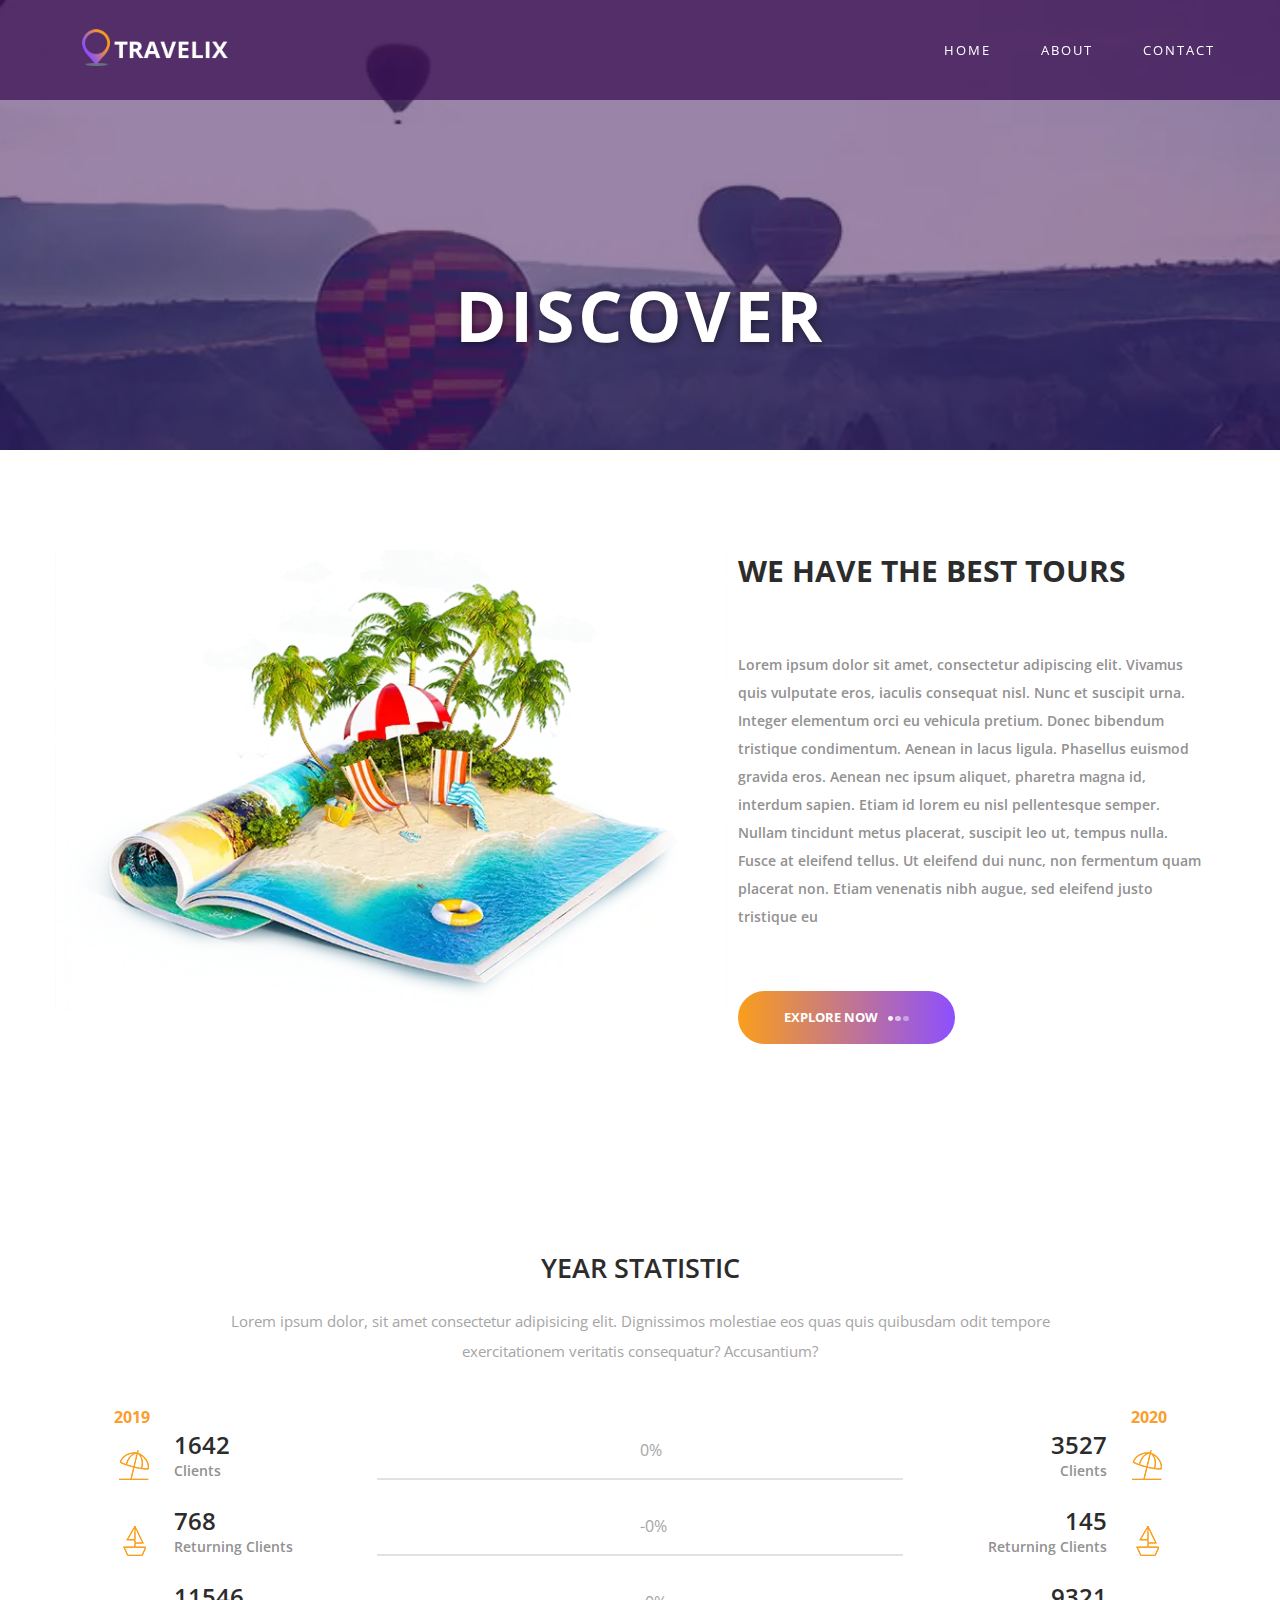
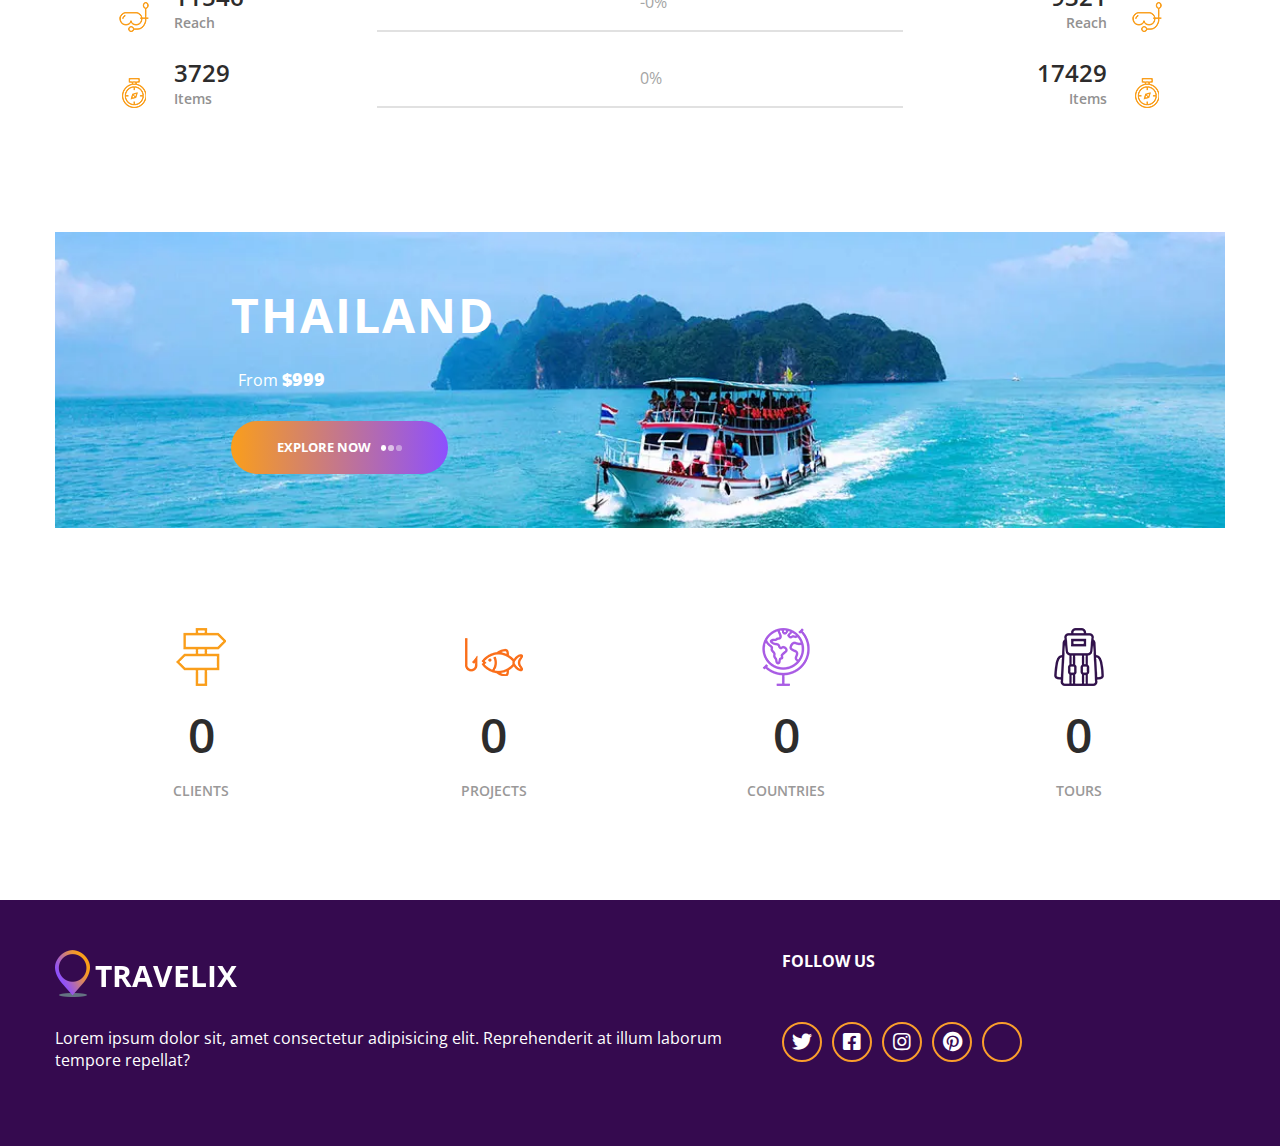
<file: about.html>
<!DOCTYPE html>
<html lang="en">
  <head>
    <meta charset="UTF-8" />
    <meta
      name="viewport"
      content="width=device-width, user-scalable=no, initial-scale=1.0, maximum-scale=1.0, minimum-scale=1.0"
    />
    <meta http-equiv="X-UA-Compatible" content="ie=edge" />
    <title>Travelix</title>
    <!--Font awesome CDN-->
    <link
      rel="stylesheet"
      href="https://cdnjs.cloudflare.com/ajax/libs/font-awesome/5.13.0/css/all.min.css"
    />
    <link rel="stylesheet" href="styles.css" />
  </head>
  <body>
    <header class="header">
      <div class="container">
        <nav class="nav">
          <div class="logo">
            <a href="index.html"> <img src="./images/logo.png" alt="" /> </a>
          </div>
          <div class="hamburger-menu">
            <i class="fas fa-bars"></i>
            <i class="fas fa-times"></i>
          </div>
          <ul class="nav-list">
            <li class="nav-item">
              <a href="index.html" class="nav-link">Home</a>
            </li>
            <li class="nav-item">
              <a href="about.html" class="nav-link">About</a>
            </li>
            <li class="nav-item">
              <a href="contact.html" class="nav-link">Contact</a>
            </li>
          </ul>
        </nav>
      </div>
    </header>

    <main>
      <!-- Hero Section -->
      <div class="parallax-hero about-hero-bg parallax">
        <div class="container">
          <div class="main-heading">
            <h1 class="title">Discover</h1>
          </div>
        </div>
      </div>

      <!-- Intro Section -->
      <section class="intro">
        <div class="container">
          <div class="contact-content">
            <div class="intro-wrap">
              <img loading="lazy" src="./images/intro.webp" alt="" />
            </div>
            <div class="intro-content">
              <h1 class="intro-heading">We have the best tours</h1>
              <p class="intro-paragraph">
                Lorem ipsum dolor sit amet, consectetur adipiscing elit. Vivamus
                quis vulputate eros, iaculis consequat nisl. Nunc et suscipit
                urna. Integer elementum orci eu vehicula pretium. Donec bibendum
                tristique condimentum. Aenean in lacus ligula. Phasellus euismod
                gravida eros. Aenean nec ipsum aliquet, pharetra magna id,
                interdum sapien. Etiam id lorem eu nisl pellentesque semper.
                Nullam tincidunt metus placerat, suscipit leo ut, tempus nulla.
                Fusce at eleifend tellus. Ut eleifend dui nunc, non fermentum
                quam placerat non. Etiam venenatis nibh augue, sed eleifend
                justo tristique eu
              </p>
              <div class="button">
                <div class="button_bcg"></div>
                <a href="#"
                  >explore now<span></span><span></span><span></span
                ></a>
              </div>
            </div>
          </div>
        </div>
      </section>

      <!-- Stats Section -->
      <section class="stats">
        <div class="container">
          <div class="stats-heading">
            <h1 class="stats-title">Year Statistic</h1>
            <p class="paragraph">
              Lorem ipsum dolor, sit amet consectetur adipisicing elit.
              Dignissimos molestiae eos quas quis quibusdam odit tempore
              exercitationem veritatis consequatur? Accusantium?
            </p>
          </div>
          <div class="stats-body">
            <div class="stats-year">
              <div class="stats-year-last">2019</div>
              <div class="stats-year-current">2020</div>
            </div>
            <div class="stats-content">
              <div class="stats-item">
                <div class="stats-last">
                  <div class="stats-last-icon">
                    <img loading="lazy" src="./images/stats_1.png" alt="" />
                  </div>
                  <div class="stats-last-content">
                    <div class="stats-number">1642</div>
                    <div class="stats-type">Clients</div>
                  </div>
                </div>

                <div class="stats-bar">
                  <div
                    class="stats-bar-perc"
                    data-percent="50"
                    data-color="#31124b"
                  >
                    <div class="">
                      <div class="stats-bar-value">
                        <span class="stat-value" data-target="115">0</span>%
                      </div>
                    </div>
                  </div>
                </div>
                <div class="stats-new">
                  <div class="stats-new-content">
                    <div class="stats-number">3527</div>
                    <div class="stats-type">Clients</div>
                  </div>
                  <div class="stats-new-icon">
                    <img loading="lazy" src="./images/stats_1.png" alt="" />
                  </div>
                </div>
              </div>

              <div class="stats-item">
                <div class="stats-last">
                  <div class="stats-last-icon">
                    <img loading="lazy" src="./images/stats_2.png" alt="" />
                  </div>
                  <div class="stats-last-content">
                    <div class="stats-number">768</div>
                    <div class="stats-type">Returning Clients</div>
                  </div>
                </div>

                <div class="stats-bar negative" data-x="768" data-y="145">
                  <div
                    class="stats-bar-perc"
                    data-percent="41"
                    data-color="#a95ce4"
                  >
                    <div class="">
                      <div class="stats-bar-value">
                        -<span class="stat-value" data-target="81">0</span>%
                      </div>
                    </div>
                  </div>
                </div>
                <div class="stats-new">
                  <div class="stats-new-content">
                    <div class="stats-number">145</div>
                    <div class="stats-type">Returning Clients</div>
                  </div>
                  <div class="stats-new-icon">
                    <img loading="lazy" src="./images/stats_2.png" alt="" />
                  </div>
                </div>
              </div>

              <div class="stats-item">
                <div class="stats-last">
                  <div class="stats-last-icon">
                    <img loading="lazy" src="./images/stats_3.webp" alt="" />
                  </div>
                  <div class="stats-last-content">
                    <div class="stats-number">11546</div>
                    <div class="stats-type">Reach</div>
                  </div>
                </div>

                <div
                  class="stats-bar negative"
                  data-x="11546"
                  data-y="9321"
                  data-color=""
                >
                  <div
                    class="stats-bar-perc"
                    data-percent="13"
                    data-color="#fa6f1b"
                  >
                    <div class="">
                      <div class="stats-bar-value">
                        -<span class="stat-value" data-target="25">0</span>%
                      </div>
                    </div>
                  </div>
                </div>
                <div class="stats-new">
                  <div class="stats-new-content">
                    <div class="stats-number">9321</div>
                    <div class="stats-type">Reach</div>
                  </div>
                  <div class="stats-new-icon">
                    <img loading="lazy" src="./images/stats_3.webp" alt="" />
                  </div>
                </div>
              </div>

              <div class="stats-item">
                <div class="stats-last">
                  <div class="stats-last-icon">
                    <img loading="lazy" src="./images/stats_4.webp" alt="" />
                  </div>
                  <div class="stats-last-content">
                    <div class="stats-number">3729</div>
                    <div class="stats-type">Items</div>
                  </div>
                </div>

                <div
                  class="stats-bar"
                  data-x="3729"
                  data-y="17429"
                  data-color=""
                >
                  <div
                    class="stats-bar-perc"
                    data-percent="45"
                    data-color="#fa9e1b"
                  >
                    <div class="">
                      <div class="stats-bar-value">
                        <span class="stat-value" data-target="95">0</span>%
                      </div>
                    </div>
                  </div>
                </div>
                <div class="stats-new">
                  <div class="stats-new-content">
                    <div class="stats-number">17429</div>
                    <div class="stats-type">Items</div>
                  </div>
                  <div class="stats-new-icon">
                    <img loading="lazy" src="./images/stats_4.webp" alt="" />
                  </div>
                </div>
              </div>
            </div>
          </div>
        </div>
      </section>

      <!-- about destination section -->
      <sectin class="about-destination">
        <div class="container">
          <div class="about-destination-container">
            <div class="about-destination-background"></div>
            <div class="about-destination-content">
              <h1 class="about-destination-title">Thailand</h1>
              <p class="about-destination-subtitle">From <span>$999</span></p>
              <div class="button">
                <div class="button_bcg"></div>
                <a href="#"
                  >explore now<span></span><span></span><span></span
                ></a>
              </div>
            </div>
          </div>
        </div>
      </sectin>
      <!-- Milestones Section -->
      <section class="milestones">
        <div class="container">
          <div class="milestone-item-container">
            <div class="milestone-item">
              <div class="milestone-container">
                <div class="milestone-icone">
                  <img loading="lazy" src="./images/milestone_1.png" alt="" />
                </div>
                <div
                  class="milestone-counter counter"
                  data-target="255"
                  data-speed="8"
                >
                  0
                </div>
                <div class="milestone-text">Clients</div>
              </div>
            </div>

            <div class="milestone-item">
              <div class="milestone-container">
                <div class="milestone-icone">
                  <img loading="lazy" src="./images/milestone_2.png" alt="" />
                </div>
                <div
                  class="milestone-counter counter"
                  data-target="1176"
                  data-speed="18"
                >
                  0
                </div>
                <div class="milestone-text">Projects</div>
              </div>
            </div>

            <div class="milestone-item">
              <div class="milestone-container">
                <div class="milestone-icone">
                  <img loading="lazy" src="./images/milestone_3.png" alt="" />
                </div>
                <div
                  class="milestone-counter counter"
                  data-target="93"
                  data-speed="2"
                >
                  0
                </div>
                <div class="milestone-text">Countries</div>
              </div>
            </div>

            <div class="milestone-item">
              <div class="milestone-container">
                <div class="milestone-icone">
                  <img loading="lazy" src="./images/milestone_4.png" alt="" />
                </div>
                <div
                  class="milestone-counter counter"
                  data-target="127"
                  data-speed="1"
                >
                  0
                </div>
                <div class="milestone-text">Tours</div>
              </div>
            </div>
          </div>
        </div>
      </section>
    </main>

    <!-- Footer -->
    <footer class="footer">
      <div class="container">
        <div class="footer-content">
          <div class="footer-content-brand">
            <a href="index.html" class="logo"
              ><img
                loading="lazy"
                class="logo-image"
                src="./images/logo.png"
                alt=""
            /></a>
            <div class="paragraph">
              Lorem ipsum dolor sit, amet consectetur adipisicing elit.
              Reprehenderit at illum laborum tempore repellat?
            </div>
          </div>
          <div class="social-media-wrap">
            <h4 class="footer-heading">Follow Us</h4>
            <div class="social-media">
              <a class="sm-link" href="#">
                <i class="fab fa-twitter"></i>
              </a>
              <a class="sm-link" href="#">
                <i class="fab fa-facebook-square"></i>
              </a>
              <a class="sm-link" href="#">
                <i class="fab fa-instagram"></i>
              </a>
              <a class="sm-link" href="#">
                <i class="fab fa-pinterest"></i>
              </a>
              <a class="sm-link" href="#">
                <i class="fab fa-tripadvisor"></i>
              </a>
            </div>
          </div>
        </div>
      </div>
    </footer>

    <script src="main.js"></script>
  </body>
</html>
</file>
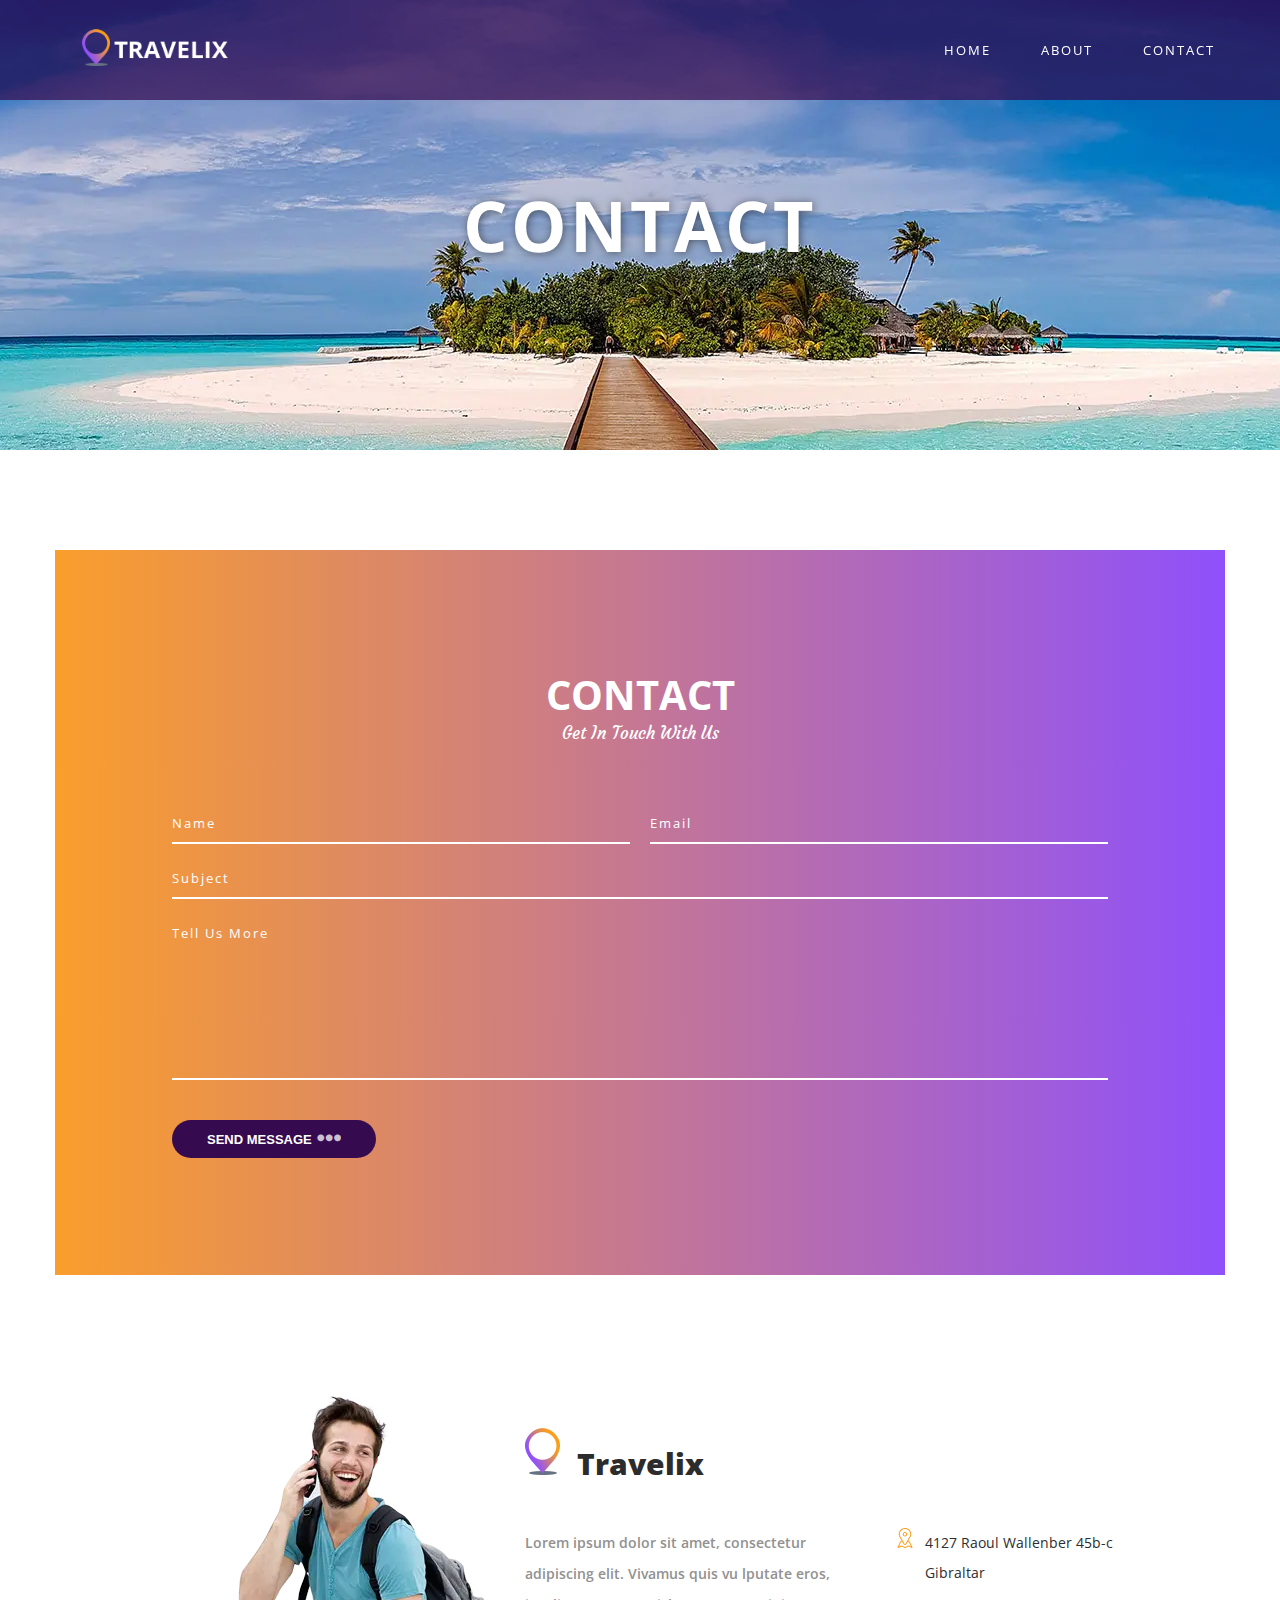
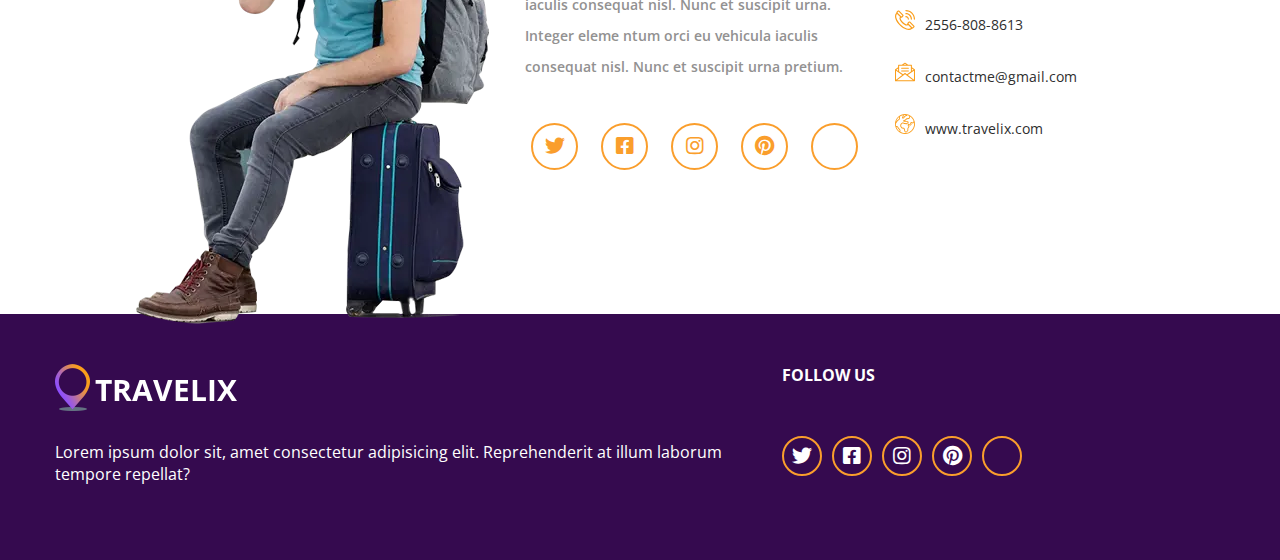
<file: contact.html>
<!DOCTYPE html>
<html lang="en">
  <head>
    <meta charset="UTF-8" />
    <meta
      name="viewport"
      content="width=device-width, user-scalable=no, initial-scale=1.0, maximum-scale=1.0, minimum-scale=1.0"
    />
    <meta http-equiv="X-UA-Compatible" content="ie=edge" />
    <title>Travelix</title>
    <!--Font awesome CDN-->
    <link
      rel="stylesheet"
      href="https://cdnjs.cloudflare.com/ajax/libs/font-awesome/5.13.0/css/all.min.css"
    />
    <link rel="stylesheet" href="styles.css" />
  </head>
  <body>
    <header class="header">
      <div class="container">
        <nav class="nav">
          <div class="logo">
            <a href="index.html"> <img src="./images/logo.png" alt="" /> </a>
          </div>
          <div class="hamburger-menu">
            <i class="fas fa-bars"></i>
            <i class="fas fa-times"></i>
          </div>
          <ul class="nav-list">
            <li class="nav-item">
              <a href="index.html" class="nav-link">Home</a>
            </li>
            <li class="nav-item">
              <a href="about.html" class="nav-link">About</a>
            </li>
            <li class="nav-item">
              <a href="contact.html" class="nav-link">Contact</a>
            </li>
          </ul>
        </nav>
      </div>
    </header>

    <main>
      <!-- Hero Section -->
      <div class="contact-hero">
        <div class="contact-hero-bg"></div>
        <div class="container">
          <div class="main-heading">
            <h1 class="title">Contact</h1>
          </div>
        </div>
      </div>

      <!-- form Section -->
      <section class="contact-section">
        <div class="container">
          <div class="contact-content">
            <form action="" class="form contact-form">
              <h5 class="section-head">
                <span class="heading">Contact</span>
                <span class="sub-heading">Get In Touch With Us</span>
              </h5>
              <div class="input-group-wrap">
                <div class="input-group">
                  <input type="text" class="input" placeholder="Name" />
                  <span class="bar"></span>
                </div>
                <div class="input-group">
                  <input type="email" class="input" placeholder="Email" />
                  <span class="bar"></span>
                </div>
              </div>
              <div class="input-group">
                <input type="text" class="input" placeholder="Subject" />
                <span class="bar"></span>
              </div>
              <div class="input-group">
                <textarea
                  class="input"
                  placeholder="Tell Us More"
                  cols="30"
                  rows="8"
                ></textarea>
                <span class="bar"></span>
              </div>
              <button type="submit" class="btn form-btn btn-purple">
                Send Message
                <span class="dots"><i class="fas fa-ellipsis-h"></i></span>
              </button>
            </form>
          </div>
        </div>
      </section>

      <!-- Contact About Section -->
      <section class="contact-about">
        <div class="container">
          <div class="contact-about-wrap">
            <div class="contact-about-image">
              <img src="./images/man.webp" alt="" />
            </div>
            <div class="contact-about-content">
              <div class="contact-about-logo">
                <div class="logo">
                  <a href="#">
                    <img src="./images/logo_plain.png" alt="" />
                    Travelix
                  </a>
                </div>
              </div>
              <p class="contact-about-text">
                Lorem ipsum dolor sit amet, consectetur adipiscing elit. Vivamus
                quis vu lputate eros, iaculis consequat nisl. Nunc et suscipit
                urna. Integer eleme ntum orci eu vehicula iaculis consequat
                nisl. Nunc et suscipit urna pretium.
              </p>
              <div class="social-media-wrap">
                <div class="social-media">
                  <a class="sm-link" href="#">
                    <i class="fab fa-twitter"></i>
                  </a>
                  <a class="sm-link" href="#">
                    <i class="fab fa-facebook-square"></i>
                  </a>
                  <a class="sm-link" href="#">
                    <i class="fab fa-instagram"></i>
                  </a>
                  <a class="sm-link" href="#">
                    <i class="fab fa-pinterest"></i>
                  </a>
                  <a class="sm-link" href="#">
                    <i class="fab fa-tripadvisor"></i>
                  </a>
                </div>
              </div>
            </div>
            <div class="contact-about-info">
              <ul class="contact-about-info-list">
                <li class="contact-about-info-item">
                  <div class="contact-info-icon">
                    <img src="./images/placeholder.svg" alt="" />
                  </div>
                  <div class="contact-info-text">
                    4127 Raoul Wallenber 45b-c Gibraltar
                  </div>
                </li>

                <li class="contact-about-info-item">
                  <div class="contact-info-icon">
                    <img src="./images/phone-call.svg" alt="" />
                  </div>
                  <div class="contact-info-text">2556-808-8613</div>
                </li>

                <li class="contact-about-info-item">
                  <div class="contact-info-icon">
                    <img src="./images/message.svg" alt="" />
                  </div>
                  <div class="contact-info-text">contactme@gmail.com</div>
                </li>

                <li class="contact-about-info-item">
                  <div class="contact-info-icon">
                    <img src="./images/planet-earth.svg" alt="" />
                  </div>
                  <div class="contact-info-text">
                    <a href="#">www.travelix.com</a>
                  </div>
                </li>
              </ul>
            </div>
          </div>
        </div>
      </section>
    </main>

    <!-- Footer -->
    <footer class="footer">
      <div class="container">
        <div class="footer-content">
          <div class="footer-content-brand">
            <a href="index.html" class="logo"
              ><img
                loading="lazy"
                class="logo-image"
                src="./images/logo.png"
                alt=""
            /></a>
            <div class="paragraph">
              Lorem ipsum dolor sit, amet consectetur adipisicing elit.
              Reprehenderit at illum laborum tempore repellat?
            </div>
          </div>
          <div class="social-media-wrap">
            <h4 class="footer-heading">Follow Us</h4>
            <div class="social-media">
              <a class="sm-link" href="#">
                <i class="fab fa-twitter"></i>
              </a>
              <a class="sm-link" href="#">
                <i class="fab fa-facebook-square"></i>
              </a>
              <a class="sm-link" href="#">
                <i class="fab fa-instagram"></i>
              </a>
              <a class="sm-link" href="#">
                <i class="fab fa-pinterest"></i>
              </a>
              <a class="sm-link" href="#">
                <i class="fab fa-tripadvisor"></i>
              </a>
            </div>
          </div>
        </div>
      </div>
    </footer>

    <script src="main.js"></script>
  </body>
</html>
</file>
<file: styles.css>
/*Import the fonts used*/
@import url("https://fonts.googleapis.com/css?family=Courgette|Open+Sans:300,400,500,600,700,800&display=swap");
/*Basic reset*/
*,
*::before,
*::after {
  margin: 0;
  padding: 0;
  box-sizing: border-box;
}
/*Custom properties*/
:root {
  --dark-color: #2d2c2c;
  --purple-solid: #350a4f;
  --purple-transparent: rgba(53, 10, 79, 0.7);
  --purple-transparent-alt: rgba(53, 10, 79, 0.5);
  --purple-light: #8f50fb;
  --yellow-solid: #fa9e2c;
  --gradient-color: linear-gradient(
    to right,
    var(--yellow-solid),
    var(--purple-light)
  );
  --gradient-color-alt: linear-gradient(
    to right,
    var(--purple-light),
    var(--yellow-solid)
  );
}

/* Global Styles */
html {
  font-size: 10px;
  scroll-behavior: smooth;
}

body {
  font-family: "Open Sans", sans-serif;
  font-size: 1.6rem;
  color: var(--dark-color);
}

a {
  text-decoration: none;
  color: inherit;
}
ul {
  list-style: none;
}

section {
  padding: 5rem 0;
  background-color: rgb(255, 255, 255);
}

/* Reusable styles */
.container {
  width: 100%;
  max-width: 120rem;
  padding: 0 1.5rem;
  margin: 0 auto;
}

.button {
  display: inline-block;
  height: 53px;
  border-radius: 27px !important;
  overflow: hidden;
  position: relative;
  z-index: 1;
}
.button_bcg {
  position: absolute;
  top: 0;
  left: 0;
  width: 200%;
  height: 100%;
  background: linear-gradient(to right, #fa9e1b, #8d4fff, #fa9e1b);
  z-index: -1;
  transition: all 400ms ease;
  transform: translateX(0);
}
.button:hover .button_bcg {
  transform: translateX(-48%);
}
.button a {
  display: block;
  font-size: 13px;
  font-weight: 700;
  color: #fff;
  text-transform: uppercase;
  line-height: 53px;
  padding-left: 46px;
  padding-right: 46px;
  white-space: nowrap;
  z-index: 2;
}
.button span {
  display: inline-block;
  vertical-align: middle;
  width: 5.75px;
  height: 5.63px;
  background: #ffffff;
  border-radius: 50%;
  margin-right: 2px;
}
.button span:first-child {
  margin-left: 10px;
}
.button span:nth-child(2) {
  opacity: 0.6;
}
.button span:last-child {
  opacity: 0.4;
  margin-right: 0px;
}

.btn {
  color: #fff;
  font-size: 1.3rem;
  font-weight: bold;
  text-transform: uppercase;
  padding: 0.5rem 3.5rem;
  border: none;
  border-radius: 10rem;
  display: inline-flex;
  align-items: center;
  cursor: pointer;
}

.btn-purple {
  background-color: var(--purple-solid);
}
.btn-purple:hover {
  background-color: #56247f;
}
.form-btn {
  margin-top: 2.5rem;
  cursor: pointer;
}

.dots {
  font-size: 2.4rem;
  margin-left: 0.5rem;
  opacity: 0.75;
}

/* header styles */

.header {
  width: 100%;
  height: 6rem;
  display: flex;
  text-align: center;
  position: fixed;
  top: 0;
  left: 0;
  background-color: var(--purple-transparent);
  z-index: 1000;
  transition: all 0.5s;
}
.header.active {
  background-color: var(--purple-solid);
}

.nav {
  display: flex;
  align-items: center;
  justify-content: space-between;
  height: 100%;
}

.logo img {
  max-width: 80%;
}

.hamburger-menu {
  font-size: 2.6rem;
  color: #fff;
  cursor: pointer;
  position: relative;
  z-index: 1500;
}

.hamburger-menu .fa-times {
  display: none;
}

.menu-open .hamburger-menu .fa-times {
  display: block;
}

.menu-open .hamburger-menu .fa-bars {
  display: none;
}

.nav-list {
  position: fixed;
  top: 0;
  left: 0;
  width: 100%;
  height: 100vh;
  background-color: var(--purple-solid);
  display: flex;
  flex-direction: column;
  align-items: center;
  justify-content: center;
  z-index: 1400;
  opacity: 0;
  transform: scale(0);
  transition: all 0.5s ease;
}

.menu-open .nav-list {
  opacity: 1;
  transform: scale(1);
}

.nav-item:not(:last-child) {
  margin-bottom: 0.5rem;
}

.nav-link {
  display: block;
  color: #fff;
  font-size: 3rem;
  font-weight: bold;
  text-transform: uppercase;
  letter-spacing: 2px;
  padding: 1rem;
}

/* Hero Section */

.hero {
  width: 100%;
  height: 100vh;
  background: url("./images/hero_background.webp") center no-repeat;
  background-size: cover;
  display: flex;
  align-items: center;
  text-align: center;
  position: relative;
  z-index: 1;
}

.hero::before,
.about-hero-bg::before {
  content: "";
  position: absolute;
  top: 0;
  left: 0;
  width: inherit;
  height: inherit;
  background-color: var(--purple-transparent-alt);
  z-index: -1;
}

.main-heading {
  color: #fff;
  line-height: 1;
  text-shadow: 1px 1px 1rem rgba(0, 0, 0, 0.5);
  margin-bottom: 2.5rem;
}
.title {
  font-size: 4.8rem;
  text-transform: uppercase;
  letter-spacing: 3px;
}

.subtitle {
  font-size: 3.6rem;
  font-weight: 300;
  font-family: "Courgette", cursive;
}

/* Booking Section */
.booking {
  background-image: var(--gradient-color);
}
.input-group {
  margin-bottom: 1.5rem;
}
.input-label {
  display: block;
  font-size: 1.3rem;
  text-transform: uppercase;
  color: #fff;
  font-weight: bold;
  margin-bottom: 1rem;
}

.input,
.options {
  outline: none;
  border: none;
  width: 100%;
  min-height: 4rem;
  padding: 1rem;
  font-weight: bold;
  color: #a5a5a5;
  letter-spacing: 2px;
  font-family: "Open Sans", sans-serif;
  resize: none;
}

::placeholder {
  color: inherit;
}

select.minimal {
  -webkit-appearance: none;
  -moz-appearance: none;
  background-image: url("./images/dropdown.png");
  background-position: center right;
  background-repeat: no-repeat;
}

/* Hotels section */
.section-head {
  text-align: center;
  margin-bottom: 5rem;
}
.heading {
  display: block;
  font-size: 4rem;
  text-transform: uppercase;
}
.sub-heading {
  font-size: 1.7rem;
  font-family: "Courgette", cursive;
  font-weight: 300;
  color: #a5a5a5;
}
.grid {
  display: grid;
  grid-template-columns: repeat(auto-fit, minmax(30rem, 1fr));
  gap: 2.5rem;
}
.grid-item {
  display: flex;
  flex-direction: column;
  align-items: center;
  justify-content: center;
}

.featured-hotels {
  height: 35rem;
  color: #fff;
  padding: 1rem;
  position: relative;
  z-index: 0;
}
.featured-hotels::before {
  content: "";
  position: absolute;
  top: 0;
  left: 0;
  width: 100%;
  height: 100%;
  background-color: var(--purple-transparent-alt);
  z-index: -1;
}
.hotel-image {
  width: 100%;
  height: 100%;
  object-fit: cover;
  position: absolute;
  top: 0;
  left: 0;
  z-index: -2;
}

.hotel-name {
  font-size: 2.6rem;
}

.hotel-price {
  font-size: 1.8rem;
}
.hotel-rating {
  margin: 1rem 0 2.5rem;
}

.rating {
  color: var(--yellow-solid);
}

/* Offer Section */
.offer {
  background: linear-gradient(
      to right,
      rgba(250, 158, 44, 0.8),
      rgba(143, 80, 251, 0.8)
    ),
    url("./images/the_paradise_bg.webp") bottom center no-repeat;
  background-size: cover;
}
.offer-content {
  background-color: rgba(255, 255, 255, 0.8);
  text-align: center;
  padding: 5rem 1rem;
  position: relative;
  overflow: hidden;
}
.discount {
  background-color: var(--yellow-solid);
  position: absolute;
  top: 0;
  left: 0;
  font-weight: bold;
  padding: 1.6rem;
  text-transform: uppercase;
  outline: 2px solid var(--yellow-solid);
  outline-offset: 0.5rem;
}
.paragraph {
  color: #a5a5a5;
  margin-bottom: 2.5rem;
}

/* Rooms Section */
.rooms {
  background-color: #f2f6f9;
}

.image-wrap {
  position: relative;
  height: 25rem;
}
.image-wrap::after {
  content: "";
  position: absolute;
  top: 0;
  left: 0;
  width: 100%;
  height: 100%;
  background-color: var(--purple-transparent-alt);
}

.room-image {
  width: 100%;
  height: 100%;
  object-fit: cover;
}
.room-name {
  font-size: 2.6rem;
  background-color: var(--yellow-solid);
  color: #fff;
  padding: 0.5rem 2rem;
  position: absolute;
  left: 0;
  bottom: 2.5rem;
  z-index: 1;
}

.room-price {
  display: block;
  font-size: 3.6rem;
  font-weight: bold;
  color: var(--yellow-solid);
}
.per-night {
  color: var(--dark-color);
  font-size: 1.4rem;
  font-weight: 100;
}
.rooms-btn {
  color: var(--dark-color);
  padding: 0;
  transition: color 0.5s;
}
.rooms-btn:hover {
  color: var(--yellow-solid);
}
/* Testimonials Sectin */
.testimonials .heading {
  text-align: center;
  text-transform: uppercase;
  margin-bottom: 5rem;
}
.carousel-container {
  padding: 0 30px;
}
.testimonial-item {
  position: relative;
  padding-top: 36px;
  z-index: 1;
}
.testimonial-image img {
  width: 100%;
}
.testimonial-icon {
  position: absolute;
  top: 0;
  left: 10%;
  width: 7rem;
  height: 7rem;
  background-color: var(--yellow-solid);
  border-radius: 50%;
  overflow: hidden;
}
.testimonial-icon img {
  width: auto !important;
  top: 50%;
  left: 50%;
  transform: translate(50%, 50%);
}

.testimonial-content-container {
  height: 40%;
  width: 100%;
  position: absolute;
  bottom: 0;
  background-color: var(--purple-transparent);
  z-index: 2;
}
.testimonial-info {
  position: absolute;
  bottom: calc(100% - 18px);
  left: 10%;
  background-color: #fff;
  padding: 1rem 2rem;
  color: #2d2c2c;
}
.testimonial-name {
  font-weight: 700;
  font-size: 1.4rem;
}
.testimonial-date {
  font-size: 1.1rem;
  margin-top: 2px;
  padding-left: 2px;
}
.testimonial-content {
  width: 100%;
  height: 100%;
  color: #fff;
  padding: 44px 40px 0 38px;
}
.testimonial-quote-title {
  font-size: 2rem;
  font-weight: 500;
  padding-left: 3px;
}
.testimonial-quote-text {
  margin: 11px 0;
  text-shadow: rgba(0, 0, 0, 0.01) 0px 0px 1px;
  line-height: 28px;
  font-size: 1.4rem;
}

.owl-nav {
  position: absolute;
  top: 50%;
  transform: translateY(-50%);
  width: 98%;
  z-index: -1;
}
.owl-carousel .owl-nav .owl-prev:before {
  position: absolute;
  font-family: "Font Awesome 5 Free";
  content: "\f053";
  font-size: 20px;
  margin-right: 10px;
  left: -25px;
  top: 0;
  font-weight: 900;

  padding: 1rem;
}

.owl-carousel .owl-nav .owl-next:after {
  position: absolute;
  font-family: "Font Awesome 5 Free";
  content: "\f054";
  font-size: 20px;
  margin-left: 10px;
  right: -35px;
  top: 0;
  font-weight: 900;
  padding: 1rem;
}

/* Contact Section */
.contact-content {
  display: flex;
  justify-content: center;
}
.traveler-wrap {
  display: none;
}
.contact-form {
  width: 100%;
  background-image: var(--gradient-color);
  padding: 2.5rem;
}
.contact-form .input {
  display: block;
  background: transparent;
  color: #fff;
  font-weight: normal;
  border-bottom: 2px solid #fff;
  padding-left: 0;
}
.bar {
  display: block;
  position: relative;
}
.bar::after {
  content: "";
  position: absolute;
  left: 0;
  bottom: 0;
  width: 100%;
  height: 3px;
  background-color: var(--purple-light);
  transform: scaleX(0);
  transition: transform 0.5s;
  transform-origin: left;
}
.contact-form .input:focus + .bar::after {
  transform: scaleX(1);
}
/* Footer */

.footer {
  padding: 5rem 0;
  background-color: var(--purple-solid);
  color: #fff;
}

.footer-content-brand {
  margin-bottom: 5rem;
}
.footer .paragraph {
  color: inherit;
}
.footer-heading {
  text-transform: uppercase;
  margin-bottom: 2.5rem;
}
.social-media {
  display: flex;
}
.sm-link {
  width: 4rem;
  height: 4rem;
  font-size: 2rem;
  border: 2px solid var(--yellow-solid);
  border-radius: 50%;
  display: flex;
  margin-right: 1rem;
  transition: all 0.5s;
}
.sm-link:hover {
  background-color: var(--yellow-solid);
  color: var(--dark-color);
  transform: scale(1.2);
}
.sm-link i {
  margin: auto;
}

/* 
 =====================
 === Media Queries ===
 =====================
*/
@media screen and (min-width: 768px) {
  /* header styles */
  .header {
    height: 10rem;
  }
  .header.active {
    height: 6rem;
  }

  /* Hero section */
  .title {
    font-size: 8rem;
  }

  .owl-carousel .owl-nav .owl-next:after {
    right: -40px;
  }

  /* contact section */
  .contact-content {
    justify-content: space-between;
  }

  .traveler-wrap {
    display: block;
    flex: 0 0 45%;
  }
  .traveler-wrap img {
    width: 100%;
  }
  .contact-form {
    flex: 0 0 50%;
    align-self: flex-start;
  }

  .input-group-wrap {
    display: flex;
  }
  .input-group-wrap .input-group {
    width: 50%;
    margin-right: 2rem;
  }
  .input-group-wrap .input-group:last-child {
    width: 50%;
    margin-right: 0;
  }

  /* Footer section */
  .footer {
    overflow-x: hidden;
  }
  .footer-content {
    display: flex;
  }
  .footer-content-brand {
    margin-bottom: 0;
    flex: 0 0 60%;
  }
  .footer .paragraph {
    margin-top: 2.5rem;
  }

  .footer-heading {
    margin-bottom: 5rem;
  }

  .social-media-wrap {
    flex: 0 0 40%;
    margin-left: 2.5rem;
  }
}

@media screen and (min-width: 1000px) {
  section:not(.booking) {
    padding: 10rem 0;
  }
  /* Header Section */
  .hamburger-menu {
    display: none;
  }
  .nav-list {
    position: initial;
    width: initial;
    height: initial;
    background-color: transparent;
    flex-direction: row;
    justify-content: initial;
    opacity: 1;
    transform: scale(1);
  }
  .nav-item:not(:last-child) {
    margin-right: 3rem;
    margin-bottom: 0;
  }
  .nav-link {
    font-size: 1.3rem;
    font-weight: normal;
    transition: color 0.5s;
  }
  .nav-link:hover {
    color: var(--yellow-solid);
  }

  /* Hero section */
  .title {
    font-size: 12rem;
  }
  .subtitle {
    font-size: 4.6rem;
  }

  /* Booking Section */
  .book-form {
    display: flex;
    justify-content: space-between;
  }

  .book-form .input-group {
    margin-bottom: 0;
  }
  .book-form .input-group:first-child {
    flex: 0 0 20%;
  }
  .input,
  .options {
    min-width: 10rem;
  }

  /* Rooms Section */
  .rooms-grid {
    grid-template-columns: repeat(auto-fit, minmax(40rem, 1fr));
    gap: 8rem;
  }
  .featured-rooms {
    display: flex;
    flex-direction: row;
    align-items: flex-start;
  }
  .room-info-wrap {
    margin-left: 1.5rem;
    width: 50%;
  }
  .owl-carousel .owl-nav .owl-next:after {
    right: -45px;
  }

  .testimonial-content-container {
    transform: scaleY(0);
    transform-origin: bottom;
    transition: transform 0.4s ease-in-out;
  }
  .testimonial-item:hover .testimonial-content-container {
    transform: scaleY(1);
  }
}

@media screen and (min-width: 1200px) {
  .book-form .input-group:first-child {
    flex: 0 0 30%;
  }
}

/* 
                                            ======================
                                            === ABOUT     PAGE ===
                                            ======================
*/

/* About Header */
.parallax-hero {
  height: 450px;
  align-items: flex-end;
  width: 100%;
  display: flex;
  text-align: center;
  position: relative;
  z-index: 1;
}
.about-hero-bg {
  background-image: url("./images/about_background.webp");
}
.parallax-hero .title {
  font-size: 7rem;
  margin-bottom: 10rem;
}
.parallax {
  background-attachment: fixed;
  background-position: center center;
  background-repeat: no-repeat;
  background-size: cover;
}

/* Intro Section */

.intro-wrap img {
  height: auto;
  width: 100%;
}
.intro-content {
  flex: 0 0 41.666667%;
  max-width: 41.666667%;
  padding-right: 2rem;
}
.intro-heading {
  font-size: 3rem;
  font-weight: 700;
  color: var(--dark-color);
  text-transform: uppercase;
}
.intro-paragraph {
  font-weight: 600;
  color: #929191;
  margin: 6rem 0;
  font-size: 1.4rem;
  line-height: 2;
}

/* Stats Section */
.stats-heading {
  text-align: center;
  margin-bottom: 4rem;
}
.stats-title {
  font-weight: 600;
  font-size: 2.7rem;
  text-transform: uppercase;
  color: var(--dark-color);
}
.stats-heading p {
  font-size: 1.5rem;
  line-height: 2;
  font-weight: 400;
  margin: 2rem auto;
  max-width: 80%;
  padding: 0 3rem;
}
.stats-body {
  max-width: 90%;
  margin: 0 auto;
}
.stats-year {
  display: flex;
  justify-content: space-between;
  color: var(--yellow-solid);
  font-weight: 700;
}
.stats-item {
  display: flex;
  max-width: 100%;
  justify-content: space-between;
  position: relative;
  margin-bottom: 24px;
}
.stats-last {
  width: 25%;
  display: flex;
  align-items: flex-end;
  font-size: 1.4rem;
}
.stats-last-icon {
  width: 60px;
  height: 100%;
  display: flex;
  align-items: flex-end;
}
.stats-number {
  font-size: 2.4rem;
  font-weight: 600;
  color: var(--dark-color);
}
.stats-type {
  font-size: 1.4rem;
  font-weight: 600;
  color: #929191;
}
.stats-bar {
  width: 50%;
  background-color: #e1e1e1;
  height: 2px;
  position: relative;
  margin-top: auto;
}
.stats-bar-perc {
  left: 50%;
  width: 0%;
  height: 2px;
  position: relative;
  transition: all 2s ease-in-out;
}

.stats-bar-value {
  position: absolute;
  top: -39px;
  color: #a5a5a5;
}

.negative {
  display: flex;
  flex-direction: row-reverse;
}
.negative .stats-bar-perc {
  left: initial;
  right: 50%;
}
.negative .stats-bar-value {
  text-align: right;
  width: 100%;
}

.stats-new {
  width: 25%;
  display: flex;
  justify-content: flex-end;
}
.stats-new-content {
  text-align: right;
}
.stats-new-icon {
  width: 60px;
  height: 100%;
  display: flex;
  align-items: flex-end;
  justify-content: end;
}

/* About destination */
.about-destination-container {
  display: flex;
  align-items: center;
  position: relative;
  z-index: 1;
  height: 296px;
}
.about-destination-background {
  background: url("./images/add.webp") center center no-repeat;
  background-size: cover;
  width: 100%;
  height: 100%;
  position: absolute;
  top: 0;
  left: 0;
  z-index: -1;
}
.about-destination-content {
  padding-left: 15%;
  color: #fff;
}
.about-destination-title {
  font-size: 4.8rem;
  letter-spacing: 2px;
  text-transform: uppercase;
}
.about-destination-subtitle {
  margin: 2rem 0 3rem;
  font-size: 1.6rem;
  padding-left: 7px;
  font-weight: 400;
}
.about-destination-subtitle span {
  font-weight: 900;
  font-size: 1.8rem;
}

/* milestone section */
.milestone-item-container {
  width: 100%;
  display: flex;
  flex-wrap: wrap;
  justify-content: space-between;
}
.milestone-item {
  width: 25%;
}
.milestone-container {
  text-align: center;
  width: 100%;
}
.milestone-icone {
  height: 58px;
}
.milestone-icone img {
  position: relative;
  top: 50%;
  transform: translateY(-50%);
}
.milestone-counter {
  font-weight: 600;
  font-size: 4.8rem;
  color: #2d2c2c;
  line-height: 1;
  margin-top: 25px;
}
.milestone-text {
  font-size: 1.4rem;
  font-weight: 600;
  color: #9a9999;
  text-transform: uppercase;
  margin-top: 22px;
}

/* ====================
 === Media Queries ===
 ===================== */

@media screen and (max-width: 1000px) {
  .contact-content {
    flex-wrap: wrap;
  }
  .intro-wrap {
    width: 100%;
    max-width: 600px;
    margin: 0 auto;
  }
  .intro-content {
    width: 100%;
    max-width: 75ch;
    margin: 0 auto;
    flex: initial;
    padding: 0 2rem;
  }
}

@media screen and (max-width: 765px) {
  .parallax-hero .title {
    font-size: 4.8rem;
  }
  .milestone-item {
    width: 100%;
  }
  .stats-last,
  .stats-year-last {
    display: none;
  }
  .stats-new {
    order: 0;
    justify-content: flex-start;
    margin-right: 5rem;
  }
  .stats-bar {
    order: 1;
  }
  .stats-item {
    justify-content: flex-start;
  }
  .stats-new-icon {
    order: 1;
    justify-content: flex-start;
  }
  .stats-new-content {
    order: 2;
  }
  .stats-number,
  .stats-type {
    text-align: left;
  }
}

/* 
                                            ========================
                                            === CONTACT     PAGE ===
                                            ========================
*/

/* Hero Section */

.contact-hero {
  width: 100%;
  height: 450px;
  position: relative;
}

.contact-hero-bg {
  background: url("./images/contact_background.webp") center top no-repeat;
  height: 100%;
  width: 100%;
  z-index: -1;
  position: fixed;
  left: 0;
  top: 0;
}
.contact-hero .container {
  height: 100%;
}
.contact-hero .main-heading {
  top: 50%;
  transform: translateY(-50%);
  position: relative;
  text-align: center;
}
.contact-hero .title {
  font-size: 7rem;
}

/* Form section */
.contact-section {
  padding-bottom: 0px !important;
}
.contact-section .section-head {
  margin-bottom: 6rem;
}
.contact-section .heading,
.contact-section .sub-heading {
  color: #fff;
}

.contact-section .contact-form {
  flex: 0 0 100%;
  padding: 10%;
}

/* Contact About Section */
.contact-about {
  padding-bottom: 0 !important;
}
.contact-about-wrap {
  display: flex;
  flex-wrap: wrap;
  justify-content: center;
  position: relative;
}

.contact-about-image {
  max-width: 450px;
  min-width: 350px;
  position: relative;
  top: 15px;
  padding-right: 15px;
}

.contact-about-content {
  max-width: 350px;
  min-width: 250px;
  flex: 1 1 300px;
  margin: 53px 20px 0 20px;
}

.contact-about-logo {
  position: absolute;
}

.contact-about-logo a {
  font-size: 3rem;
  font-weight: 800;
}
.contact-about-logo img {
  margin-right: 9px;
}
.contact-about-text {
  padding-top: 100px;
  font-size: 1.4rem;
  font-weight: 600;
  line-height: 2.21;
  color: #929191;
}
.contact-about .social-media-wrap {
  margin-top: 40px;
  margin-left: 0;
}
.contact-about .social-media {
  justify-content: space-around;
}
.contact-about .sm-link {
  width: 4.7rem;
  height: 4.7rem;
  color: var(--yellow-solid);
}
.contact-about .sm-link:hover {
  color: #fff;
}

.contact-about-info {
  padding-top: 100px;
  width: 250px;
  margin-top: 53px;
}
.contact-about-info-item {
  display: flex;
  margin-bottom: 22px;
}

.contact-info-icon img {
  width: 20px;
  height: 20px;
  margin-right: 10px;
}
.contact-info-text {
  font-size: 1.4rem;
  font-weight: 400;
  color: #2e2e2e;
  line-height: 2.14;
}
.contact-about-info-item:hover .contact-info-text {
  color: var(--yellow-solid);
}

/* ====================
 === Media Queries ===
 ===================== */
@media screen and (max-width: 1000px) {
  .contact-about-wrap {
    display: block;
    width: 80%;
    margin: 0 auto;
    padding-bottom: 20px;
  }
  .contact-about-content {
    width: 100%;
    max-width: initial;
  }
  .contact-about-image {
    margin: 0 auto;
    text-align: center;
  }
  .contact-about-image img {
    max-width: 50vw;
    height: auto;
  }
  .contact-about-text {
    width: 90%;
  }
  .social-media {
    justify-content: start !important;
  }
  .contact-about-info {
    padding-top: 0;
  }
}

@media screen and (max-width: 600px) {
  .contact-hero .title {
    font-size: 4rem;
  }
  .contact-about-wrap {
    width: 100%;
  }
  .contact-about-wrap > * {
    min-width: 0;
  }
  .contact-about-content {
    margin-left: 0;
  }
}
</file>
